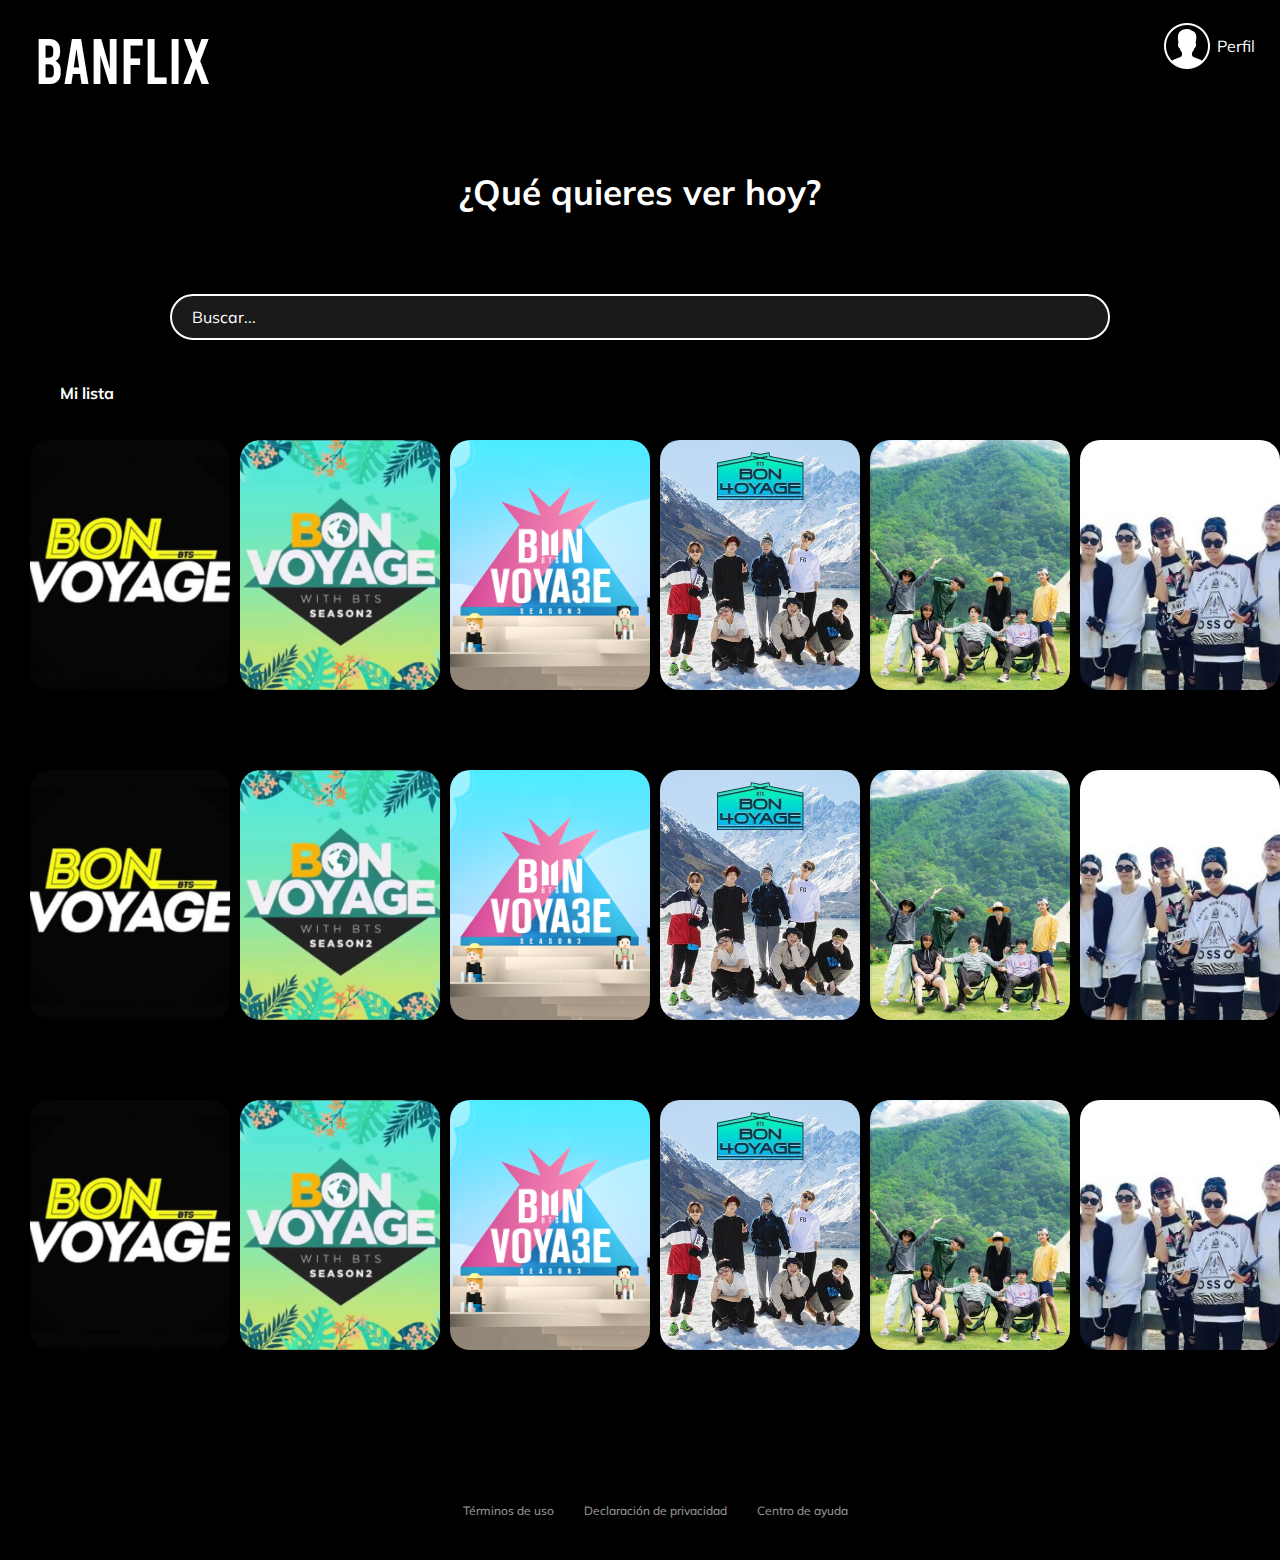
<file: index.html>
<!DOCTYPE html>
<html lang="es">
<head>
    <meta charset="UTF-8">
    <meta name="viewport" content="width=device-width, initial-scale=1">
    <title>BANFLIX</title>
    <!-- Google Font -->
    <link rel="preconnect" href="https://fonts.gstatic.com">
    <link href="https://fonts.googleapis.com/css2?family=Mulish&display=swap" rel="stylesheet">
    <link rel="preconnect" href="https://fonts.gstatic.com">
    <link href="https://fonts.googleapis.com/css2?family=Monoton&display=swap" rel="stylesheet">
    <!-- CSS Externo -->
    <link rel="stylesheet" href="css/estilos.css">
</head>
<body>
    <header class="header">
        <p class="header-logo">banflix</p>
        <div class="header-menu">
            <div class="header-menu-profile">
                <img src="assets/img/user-icon.png" alt="user">
                <p>Perfil</p>
            </div>
            <ul>
                <li><a href="iniciar-sesion.html">Iniciar sesión</a></li>
                <li><a href="error.html">Cerrar Sesión</a></li>
            </ul>
        </div>
    </header>
    <section class="buscador">
        <h2 class="buscador-tit">¿Qué quieres ver hoy?</h2>
        <input class="input" type="text" placeholder="Buscar...">
    </section>
    <section class="carousel">
        <h2 class="categories__title">Mi lista</h2>
        <div class="carousel__container">
            <div class="carousel-item">
                <img class="carousel-item__img" src="assets/img/bon-voyage-season-1.jfif" alt="Italia">
                <div class="carousel-item__details">
                    <div>
                        <a href="https://ok.ru/video/1951082875635" target="_blank"><img src="assets/img/play-icon.png" alt="play"></a>
                        <img src="assets/img/plus-icon.png" alt="Plus">
                    </div>
                    <p class="carousel-item__details--title">Bon Voyage Season 1</p>
                    <p class="carousel-item__details--subtitle">2019 16+ 114 minutos</p>
                </div>    
            </div>
            <div class="carousel-item">
                <img class="carousel-item__img" src="assets/img/bon-voyage-season-2.jpg" alt="Italia">
                <div class="carousel-item__details">
                    <div>
                        <a href="https://ok.ru/video/1952978045683" target="_blank"><img src="assets/img/play-icon.png" alt="play"></a>
                        <img src="assets/img/plus-icon.png" alt="Plus">
                    </div>
                    <p class="carousel-item__details--title">Bon Voyage Season 2</p>
                    <p class="carousel-item__details--subtitle">2019 16+ 114 minutos</p>
                </div>    
            </div>
            <div class="carousel-item">
                <img class="carousel-item__img" src="assets/img/BTS_Bon_Voyage_Season_3.png" alt="Italia">
                <div class="carousel-item__details">
                    <div>
                        <a href="https://www.dailymotion.com/video/x7o8fyq" target="_blank"><img src="assets/img/play-icon.png" alt="play"></a>
                        <img src="assets/img/plus-icon.png" alt="Plus">
                    </div>
                    <p class="carousel-item__details--title">Bon Voyage Season 3</p>
                    <p class="carousel-item__details--subtitle">2019 16+ 114 minutos</p>
                </div>    
            </div>
            <div class="carousel-item">
                <img class="carousel-item__img" src="assets/img/bon-voyage-season-4.png" alt="Italia">
                <div class="carousel-item__details">
                    <div>
                        <a href="https://ok.ru/video/1540956293878" target="_blank"><img src="assets/img/play-icon.png" alt="play"></a>
                        <img src="assets/img/plus-icon.png" alt="Plus">
                    </div>
                    <p class="carousel-item__details--title">Bon Voyage Season 4</p>
                    <p class="carousel-item__details--subtitle">2019 16+ 114 minutos</p>
                </div>    
            </div>
            <div class="carousel-item">
                <img class="carousel-item__img" src="assets/img/In_the_SOOP_BTS_ver_Poster.jpg" alt="Italia">
                <div class="carousel-item__details">
                    <div>
                        <a href="https://ok.ru/video/2052566223603" target="_blank"><img src="assets/img/play-icon.png" alt="play"></a>
                        <img src="assets/img/plus-icon.png" alt="Plus">
                    </div>
                    <p class="carousel-item__details--title">BTS In The Soop</p>
                    <p class="carousel-item__details--subtitle">2019 16+ 114 minutos</p>
                </div>    
            </div>
            <div class="carousel-item">
                <img class="carousel-item__img" src="assets/img/American-h-l.jfif" alt="Italia">
                <div class="carousel-item__details">
                    <div>
                        <a href="https://ok.ru/video/1956867672624" target="_blank"><img src="assets/img/play-icon.png" alt="play"></a>
                        <img src="assets/img/plus-icon.png" alt="Plus">
                    </div>
                    <p class="carousel-item__details--title">American Hustle Life</p>
                    <p class="carousel-item__details--subtitle">2019 16+ 114 minutos</p>
                </div>    
            </div>
        </div>
        <div class="carousel__container">
            <div class="carousel-item">
                <img class="carousel-item__img" src="assets/img/bon-voyage-season-1.jfif" alt="Italia">
                <div class="carousel-item__details">
                    <div>
                        <a href="https://ok.ru/video/1951082875635" target="_blank"><img src="assets/img/play-icon.png" alt="play"></a>
                        <img src="assets/img/plus-icon.png" alt="Plus">
                    </div>
                    <p class="carousel-item__details--title">Bon Voyage Season 1</p>
                    <p class="carousel-item__details--subtitle">2019 16+ 114 minutos</p>
                </div>    
            </div>
            <div class="carousel-item">
                <img class="carousel-item__img" src="assets/img/bon-voyage-season-2.jpg" alt="Italia">
                <div class="carousel-item__details">
                    <div>
                        <a href="https://ok.ru/video/1952978045683" target="_blank"><img src="assets/img/play-icon.png" alt="play"></a>
                        <img src="assets/img/plus-icon.png" alt="Plus">
                    </div>
                    <p class="carousel-item__details--title">Bon Voyage Season 2</p>
                    <p class="carousel-item__details--subtitle">2019 16+ 114 minutos</p>
                </div>    
            </div>
            <div class="carousel-item">
                <img class="carousel-item__img" src="assets/img/BTS_Bon_Voyage_Season_3.png" alt="Italia">
                <div class="carousel-item__details">
                    <div>
                        <a href="https://www.dailymotion.com/video/x7o8fyq" target="_blank"><img src="assets/img/play-icon.png" alt="play"></a>
                        <img src="assets/img/plus-icon.png" alt="Plus">
                    </div>
                    <p class="carousel-item__details--title">Bon Voyage Season 3</p>
                    <p class="carousel-item__details--subtitle">2019 16+ 114 minutos</p>
                </div>    
            </div>
            <div class="carousel-item">
                <img class="carousel-item__img" src="assets/img/bon-voyage-season-4.png" alt="Italia">
                <div class="carousel-item__details">
                    <div>
                        <a href="https://ok.ru/video/1540956293878" target="_blank"><img src="assets/img/play-icon.png" alt="play"></a>
                        <img src="assets/img/plus-icon.png" alt="Plus">
                    </div>
                    <p class="carousel-item__details--title">Bon Voyage Season 4</p>
                    <p class="carousel-item__details--subtitle">2019 16+ 114 minutos</p>
                </div>    
            </div>
            <div class="carousel-item">
                <img class="carousel-item__img" src="assets/img/In_the_SOOP_BTS_ver_Poster.jpg" alt="Italia">
                <div class="carousel-item__details">
                    <div>
                        <a href="https://ok.ru/video/2052566223603" target="_blank"><img src="assets/img/play-icon.png" alt="play"></a>
                        <img src="assets/img/plus-icon.png" alt="Plus">
                    </div>
                    <p class="carousel-item__details--title">BTS In The Soop</p>
                    <p class="carousel-item__details--subtitle">2019 16+ 114 minutos</p>
                </div>    
            </div>
            <div class="carousel-item">
                <img class="carousel-item__img" src="assets/img/American-h-l.jfif" alt="Italia">
                <div class="carousel-item__details">
                    <div>
                        <a href="https://ok.ru/video/1956867672624" target="_blank"><img src="assets/img/play-icon.png" alt="play"></a>
                        <img src="assets/img/plus-icon.png" alt="Plus">
                    </div>
                    <p class="carousel-item__details--title">American Hustle Life</p>
                    <p class="carousel-item__details--subtitle">2019 16+ 114 minutos</p>
                </div>    
            </div>
        </div>
        <div class="carousel__container">
            <div class="carousel-item">
                <img class="carousel-item__img" src="assets/img/bon-voyage-season-1.jfif" alt="Italia">
                <div class="carousel-item__details">
                    <div>
                        <a href="https://ok.ru/video/1951082875635" target="_blank"><img src="assets/img/play-icon.png" alt="play"></a>
                        <img src="assets/img/plus-icon.png" alt="Plus">
                    </div>
                    <p class="carousel-item__details--title">Bon Voyage Season 1</p>
                    <p class="carousel-item__details--subtitle">2019 16+ 114 minutos</p>
                </div>    
            </div>
            <div class="carousel-item">
                <img class="carousel-item__img" src="assets/img/bon-voyage-season-2.jpg" alt="Italia">
                <div class="carousel-item__details">
                    <div>
                        <a href="https://ok.ru/video/1952978045683" target="_blank"><img src="assets/img/play-icon.png" alt="play"></a>
                        <img src="assets/img/plus-icon.png" alt="Plus">
                    </div>
                    <p class="carousel-item__details--title">Bon Voyage Season 2</p>
                    <p class="carousel-item__details--subtitle">2019 16+ 114 minutos</p>
                </div>    
            </div>
            <div class="carousel-item">
                <img class="carousel-item__img" src="assets/img/BTS_Bon_Voyage_Season_3.png" alt="Italia">
                <div class="carousel-item__details">
                    <div>
                        <a href="https://www.dailymotion.com/video/x7o8fyq" target="_blank"><img src="assets/img/play-icon.png" alt="play"></a>
                        <img src="assets/img/plus-icon.png" alt="Plus">
                    </div>
                    <p class="carousel-item__details--title">Bon Voyage Season 3</p>
                    <p class="carousel-item__details--subtitle">2019 16+ 114 minutos</p>
                </div>    
            </div>
            <div class="carousel-item">
                <img class="carousel-item__img" src="assets/img/bon-voyage-season-4.png" alt="Italia">
                <div class="carousel-item__details">
                    <div>
                        <a href="https://ok.ru/video/1540956293878" target="_blank"><img src="assets/img/play-icon.png" alt="play"></a>
                        <img src="assets/img/plus-icon.png" alt="Plus">
                    </div>
                    <p class="carousel-item__details--title">Bon Voyage Season 4</p>
                    <p class="carousel-item__details--subtitle">2019 16+ 114 minutos</p>
                </div>    
            </div>
            <div class="carousel-item">
                <img class="carousel-item__img" src="assets/img/In_the_SOOP_BTS_ver_Poster.jpg" alt="Italia">
                <div class="carousel-item__details">
                    <div>
                        <a href="https://ok.ru/video/2052566223603" target="_blank"><img src="assets/img/play-icon.png" alt="play"></a>
                        <img src="assets/img/plus-icon.png" alt="Plus">
                    </div>
                    <p class="carousel-item__details--title">BTS In The Soop</p>
                    <p class="carousel-item__details--subtitle">2019 16+ 114 minutos</p>
                </div>    
            </div>
            <div class="carousel-item">
                <img class="carousel-item__img" src="assets/img/American-h-l.jfif" alt="Italia">
                <div class="carousel-item__details">
                    <div>
                        <a href="https://ok.ru/video/1956867672624" target="_blank"><img src="assets/img/play-icon.png" alt="play"></a>
                        <img src="assets/img/plus-icon.png" alt="Plus">
                    </div>
                    <p class="carousel-item__details--title">American Hustle Life</p>
                    <p class="carousel-item__details--subtitle">2019 16+ 114 minutos</p>
                </div>    
            </div>
        </div>
    </section>
    <footer class="footer">
        <a href="/">Términos de uso</a>
        <a href="/">Declaración de privacidad</a>
        <a href="/">Centro de ayuda</a>
    </footer>
</body>
</html>
</file>
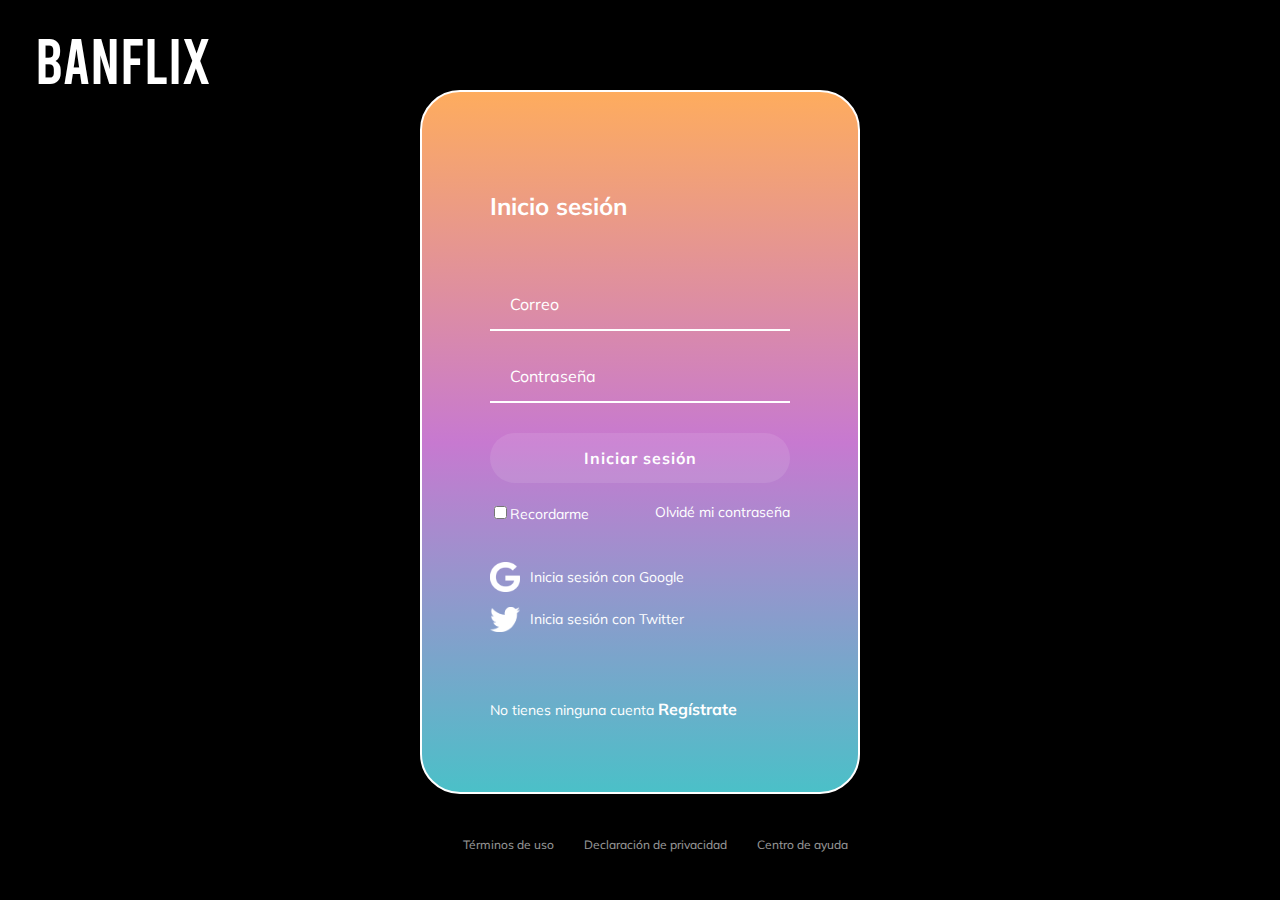
<file: iniciar-sesion.html>
<!DOCTYPE html>
<html lang="es">
<head>
    <meta charset="UTF-8">
    <meta name="viewport" content="width=device-width, initial-scale=1">
    <title>BANFLIX</title>
    <!-- Google Font -->
    <link rel="preconnect" href="https://fonts.gstatic.com">
    <link href="https://fonts.googleapis.com/css2?family=Mulish&display=swap" rel="stylesheet">
    <link rel="preconnect" href="https://fonts.gstatic.com">
    <link href="https://fonts.googleapis.com/css2?family=Monoton&display=swap" rel="stylesheet">
    <!-- CSS Externo -->
    <link rel="stylesheet" href="css/estilos.css">
</head>
<body>
    <header class="header">
        <p class="header-logo"><a href="index.html">banflix</a></p>
    </header>
    <section class="login">
        <section class="login__container">
            <h2>Inicio sesión</h2>
            <form class="login__container-form">
                <input class="input-login" type="text" placeholder="Correo">
                <input class="input-login" type="password" placeholder="Contraseña">
                <button class="button">Iniciar sesión</button>
                <div class="login__container--remember-me">
                    <label>
                        <input type="checkbox" id="cbox1" value="checkbox">Recordarme
                    </label>
                    <a href="/">Olvidé mi contraseña</a>
                </div>
            </form>
            <section class="login__container--social-media">
                <div><img src="assets/img/google-g-icon-9.jpg" alt="Google Icon">Inicia sesión con Google</div>
                <div><img src="assets/img/Twitter_logo_white.png" alt="Google Icon">Inicia sesión con Twitter</div>
            </section>
            <p class="login__container--register">No tienes ninguna cuenta <a href="">Regístrate</a></p>
        </section>
    </section>
    <footer class="footer">
        <a href="/">Términos de uso</a>
        <a href="/">Declaración de privacidad</a>
        <a href="/">Centro de ayuda</a>
    </footer>
</body>
</html>
</file>
<file: css/estilos.css>
body {
    margin: 0;
    background-color: black;
    font-family: 'Mulish', sans-serif;
}

@font-face {
    font-family: 'Bebas';
    src: url(../assets/font/Bebas-Regular.otf);
}

.header {
    width: 100%;
    height: 80px;
    display: flex;
    justify-content: space-between;
    padding-top: 10px;
}

.header-logo {
    font-family: 'Bebas';
    color: white;
    font-size: 4rem;
    margin: 0;
    padding: 10px;
    margin-left: 25px;
    cursor: pointer;
}
.header-logo a {
    text-decoration: none;
    color: white;
}

.header-menu {
    margin-right: 25px;
    text-align: right;
}

.header-menu-profile {
    text-align: right;
    display: flex;
    align-items: center;
    margin-top: 10px;
}

.header-menu-profile p {
    margin-left: 5px;
    text-align: right;
    color: white;
}

.header-menu ul {
    display: none;
    list-style: none;
    padding: 0;
}

.header-menu:hover ul, ul:hover {
    display: block;
}

.header-menu li {
    margin: 10px 0px;
}

.header-menu li a {
    color: white;
    text-decoration: none;
    font-size: 14px;
}

.header-menu li a:hover {
    text-decoration: underline;
}

.buscador {
    height: 250px;
    display: flex;
    flex-direction: column;
    justify-content: center;
    align-items: center;
}

.buscador-tit {
    color: white;
    font-size: 35px;
    margin: 5rem;
}

.input {
    background-color: rgba(255, 255, 255, 0.1);
    border: 2px solid white;
    border-radius: 55px;
    color: white;
    font-family: 'Mulish', sans-serif;
    font-size: 16px;
    height: 50px;
    padding: 0px 20px;
    width: 70%;
    outline: none;
}
::placeholder {
    color: white;
}

.categories__title {
    color: white;
    font-size: 16px;
    position: absolute;
    padding-left: 30px;
    width: 100%;
}
.carousel {
    width: 100%;
    height: auto;
    overflow: scroll;
    padding: 30px;
    position: relative;
}

.carousel__container {
    white-space: nowrap;
    margin: 70px 0px;
    padding-bottom: 10px;
    display: flex;
    justify-content: flex-start;
}

.carousel-item {
    background-color: transparent;
    width: 200px;
    height: 250px;
    border-radius: 20px;
    overflow: hidden;
    margin-right: 10px;
    display: inline-block;
    cursor: pointer;
    transition: 450ms all;
    transform-origin: center left;
    position: relative;
}

.carousel-item:hover ~ .carousel-item {
    transform: translate3d(100px, 0, 0);
}

.carousel__container:hover .carousel-item {
    opacity: 0.3;
}

.carousel__container:hover .carousel-item:hover {
    transform: scale(1.5);
    opacity: 1;
}

.carousel-item__img {
    width: 200px;
    height: 250px;
    object-fit: cover;
}

.carousel-item__details {
    background: linear-gradient(to top, rgba(0,0,0,0.9) 0%, rgba(0,0,0,0) 100% );
    font-size: 10px;
    opacity: 0;
    transition: 450ms opacity;
    padding: 10px;
    position: absolute;
    top: 0;
    left: 0;
    right: 0;
    bottom: 0;
    display: flex;
    flex-flow: column;
    justify-content: flex-end;
    color: white;
}

.carousel-item__details img {
    width: 30px;
    padding: 3px;
}

.carousel-item__details:hover {
    opacity: 1;
}

.carousel-item__details p {
    margin: 2px 0px;
}

.carousel-item__details--title {
    font-size: 12px;
}

.login {
    display: flex;
    align-items: center;
    justify-content: center;
    flex-direction: column;
    padding: 0px 30px;
    min-height: calc(100vh - 200px);
}
.login__container {
    background: linear-gradient( #FEAC5E, #C779D0, #4BC0C8);
    border: 2px solid white;
    border-radius: 40px;
    color: white;
    padding: 60px 68px 40px;
    min-height: 600px;
    width: 300px;
    display: flex;
    justify-content: space-around;
    flex-direction: column;
}
.login__container-form {
    display: flex;
    flex-direction: column;
}
.login__container-form label {
    font-size: 14px;
}
.login__container--remember-me {
    color: white;
    display: flex;
    justify-content: space-between;
    margin-top: 10px;
}
.login__container--remember-me a {
    color: white;
    font-size: 14px;
    text-decoration: none;
}
.login__container--remember-me a:hover {
    text-decoration: underline;
}

.login__container--social-media > div{
    display: flex;
    align-items: center;
    font-size: 14px;
    margin-bottom: 15px;
}
.login__container--social-media img {
    width: 30px;
    margin-right: 10px;
}
.login__container--register {
    font-size: 14px;
}
.login__container--register a {
    font-size: 16px;
    color: white;
    font-weight: bold;
    text-decoration: none;
}
.login__container--register a:hover {
    text-decoration: underline;
}

.input-login {
    background-color: transparent;
    border-left: 0px;
    border-right: 0px;
    border-top: 0px;
    border-bottom: 2px solid white;
    font-family: 'Mulish', sans-serif;
    font-size: 16px;
    margin-bottom: 20px;
    padding: 0px 20px;
    outline: none;
    height: 50px;
}
::placeholder {
    color: #fff;
}
.button {
    background-color: rgba(255, 255, 255, 0.1);
    border: none;
    border-radius: 25px;
    color: white;
    cursor: pointer;
    font-family: 'Mulish', sans-serif;
    font-size: 16px;
    font-weight: bold;
    height: 50px;
    letter-spacing: 1px;
    margin: 10px 0px;
    outline: none;
}

.footer {
    display: flex;
    align-items: center;
    justify-content: center;
    height: 100px;
    width: 100%;
}
.footer a {
    color: white;
    opacity: 0.6;
    cursor: pointer;
    font-size: 12px;
    padding-left: 30px;
    text-decoration: none;
}
.footer a:hover {
    text-decoration: underline;
}

.error-page {
    width: 100%;
    height: auto;
    color: white;
    display: flex;
    justify-content: center;
    align-items: center;
    padding: 60px 30px;
}
.error-page h2 {
    font-size: 40px;
    margin: 1.5rem 0px;
}
.error-page h4 {
    font-weight: 500;
    font-size: 16px;
    margin: 1rem 0px;
}

.error-page img{
    width: 400px;
}
.button-error {
    background-color: rgba(255, 255, 255, 0.1);
    border: none;
    border-radius: 15px;
    color: white;
    cursor: pointer;
    font-family: 'Mulish', sans-serif;
    font-size: 12px;
    height: 40px;
    padding: 10px;
    letter-spacing: 1px;
    outline: none;
}
.button-error a{
    color: white;
    text-decoration: none;
}
@media only screen and (max-width: 600px) {
    .header-logo {
        font-size: 3rem;
    }
    .login__container {
        background: transparent;
        border: none;
        border-radius: 0px;
        padding: 0px;
        width: 100%;
    }
    .footer {
        align-items: flex-start;
        flex-direction: column;
        padding: 10px 0px;
    }
    .header-menu {
        font-size: 14px;
        align-items: center;
    }
    .header-menu-profile img {
        width: 40px;
    }
    .buscador-tit {
        font-size: 25px;
        margin: 2rem;
    }
    .carousel {
        padding: 20px;
    }
    .carousel__container {
        margin: 40px 0px;
    }
    .carousel-item {
        margin: 5px;
        width: 200px;
        height: 200px;
        overflow: inherit;
    }
    .carousel-item__img {
        width: 200px;
        height: 200px;
    }
    .carousel-item__details {
        font-size: 8px;
        padding: 10px;
    }
    .carousel-item__details img {
        width: 25px;
        padding: 5px 2px;
    }
    .carousel-item__details p {
        margin: 2px 0px;
    }
    .carousel-item__details--title {
        font-size: 12px;
    }
}
</file>
